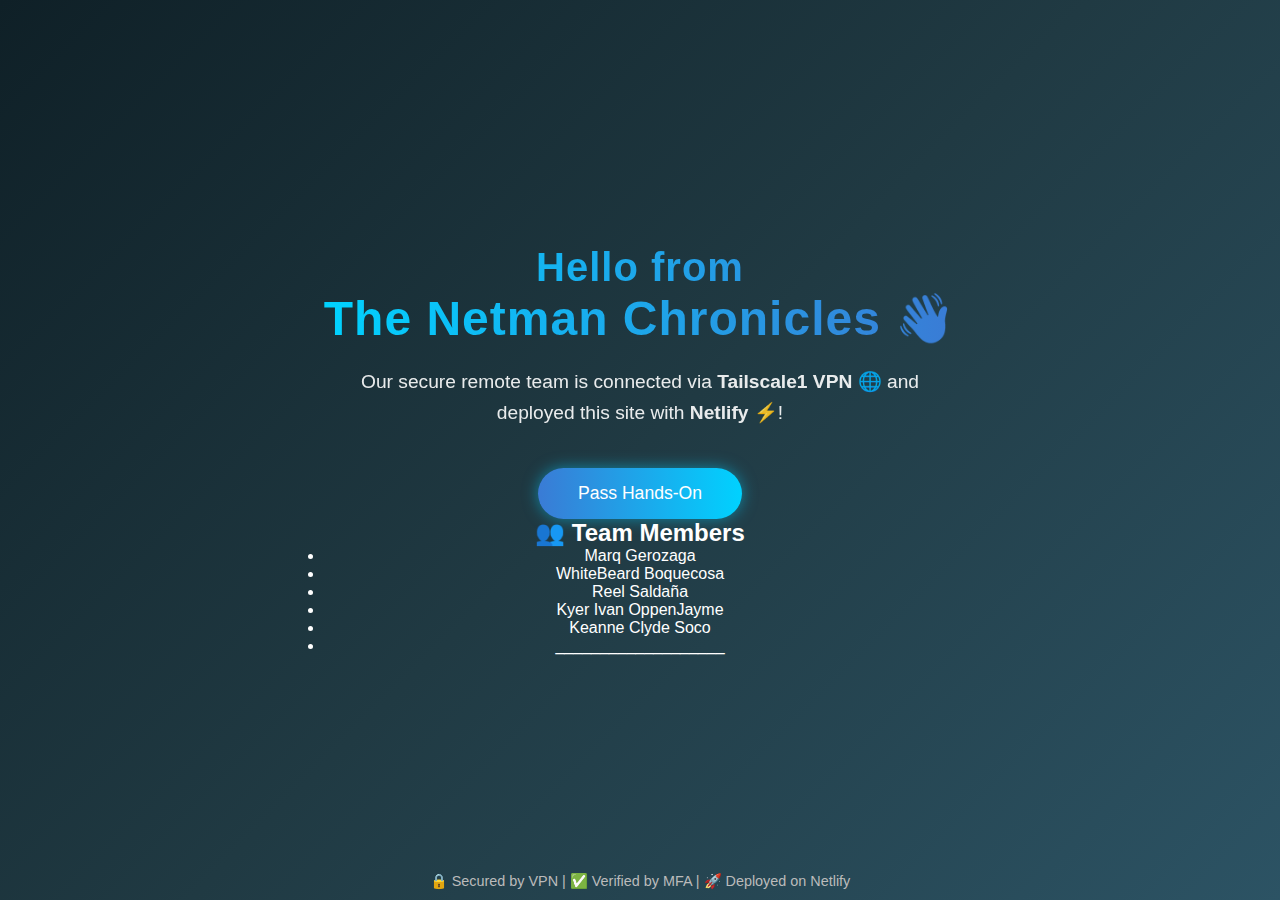
<file: index.html>
<!DOCTYPE html>
<html lang="en">
<head>
  <meta charset="UTF-8">
  <title>NetMan Exercise Type Shi</title>
  <link rel="stylesheet" href="style.css">
</head>
<body>
  <div class="container">
    <h1 class="title">
      Hello from <span class="highlight">The Netman Chronicles 👋</span>
    </h1>

    <p class="subtitle">
      Our secure remote team is connected via 
      <strong>Tailscale1 VPN</strong> 🌐 and deployed this site with 
      <strong>Netlify</strong> ⚡!
    </p>

    <button class="deploy-btn">Pass Hands-On</button>

    <div class="member-list">
      <h2>👥 Team Members</h2>
      <ul>
        <li>Marq Gerozaga</li>
        <li>WhiteBeard Boquecosa</li>
        <li>Reel Saldaña</li>
        <li>Kyer Ivan OppenJayme</li>
        <li>Keanne Clyde Soco</li>
        <li>___________________</li>
      </ul>
    </div>
  </div>

  <footer>
    <p>🔒 Secured by VPN | ✅ Verified by MFA | 🚀 Deployed on Netlify</p>
  </footer>

  <script>
    const btn = document.querySelector('.deploy-btn');
    btn.addEventListener('click', () => {
      btn.classList.add('active');
      btn.textContent = 'YEEEEYYY';
      setTimeout(() => {
        btn.classList.remove('active');
        btn.textContent = 'Pass Hands-On';
      }, 4000);
    });
  </script>
</body>
</html>
</file>
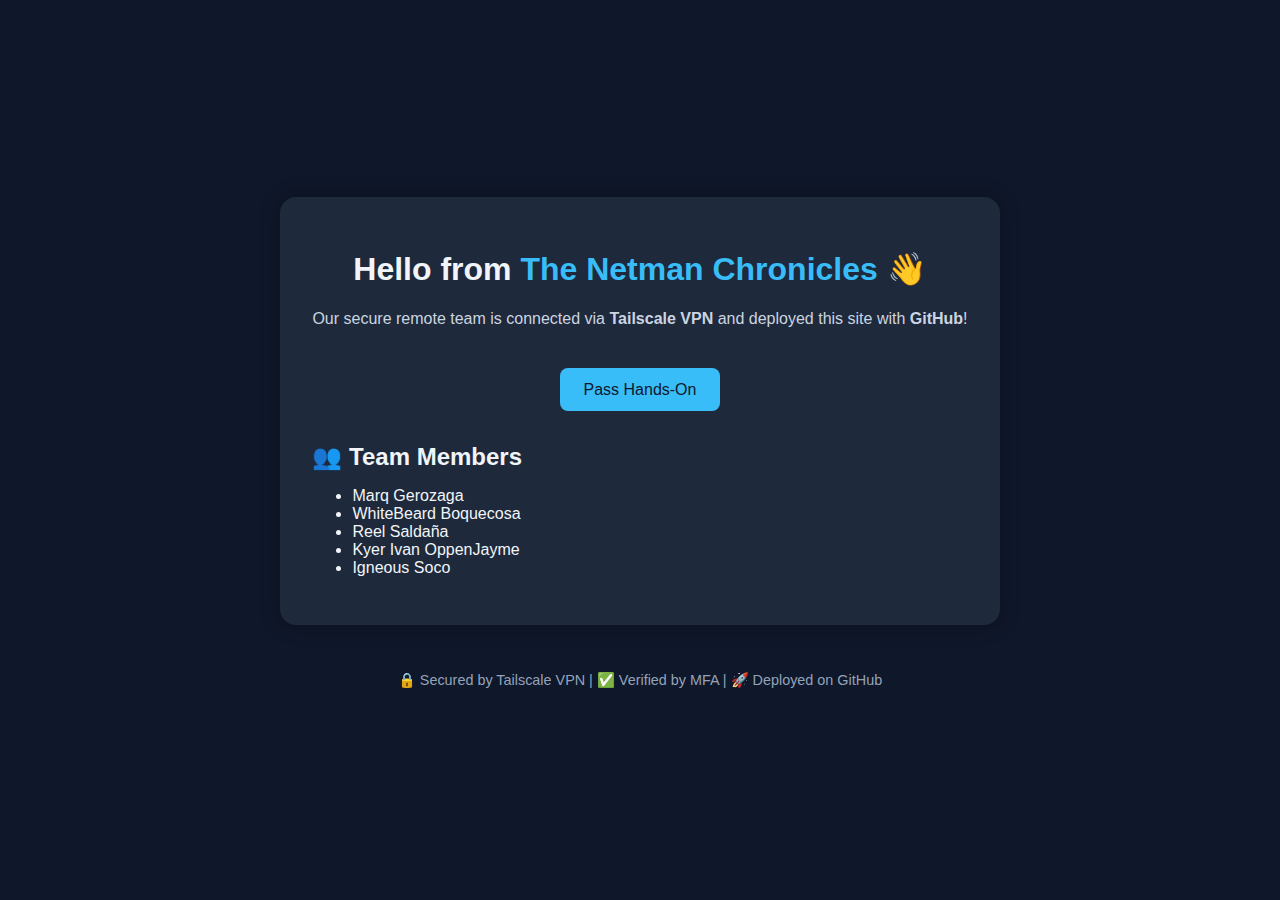
<file: docs/index.html>
<!DOCTYPE html>
<html lang="en">
<head>
  <meta charset="UTF-8">
  <title>NetMan Exercise Type Shi</title>
  <link rel="stylesheet" href="style.css">
</head>
<body>
  <div class="container fade-in">
    <h1 class="title">
      Hello from <span class="highlight">The Netman Chronicles 👋</span>
    </h1>

    <p class="subtitle">
      Our secure remote team is connected via 
      <strong>Tailscale VPN</strong> and deployed this site with 
      <strong>GitHub</strong>!
    </p>

    <button class="deploy-btn" id="deployBtn">Pass Hands-On</button>

    <div class="member-list">
      <h2>👥 Team Members</h2>
      <ul>
        <li>Marq Gerozaga</li>
        <li>WhiteBeard Boquecosa</li>
        <li>Reel Saldaña</li>
        <li>Kyer Ivan OppenJayme</li>
        <li>Igneous Soco</li>
      </ul>
    </div>
  </div>

  <footer>
    <p>🔒 Secured by Tailscale VPN | ✅ Verified by MFA | 🚀 Deployed on GitHub</p>
  </footer>

  <!-- MFA Popup -->
  <div class="mfa-popup" id="mfaPopup">
    <div class="popup-content slide-up">
      <h2>🔐 Multi-Factor Authentication</h2>
      <p id="mfaMessage">A PIN is being sent to your mobile number...</p>

      <div class="pin-input hidden" id="pinInput">
        <input type="text" id="pinField" maxlength="6" placeholder="Enter 6-digit PIN" />
        <button id="verifyBtn">Verify</button>
      </div>

      <div class="loading-spinner" id="spinner"></div>
    </div>
  </div>

  <script>
    const btn = document.getElementById('deployBtn');
    const popup = document.getElementById('mfaPopup');
    const mfaMsg = document.getElementById('mfaMessage');
    const pinSection = document.getElementById('pinInput');
    const verifyBtn = document.getElementById('verifyBtn');
    const spinner = document.getElementById('spinner');
    const pinField = document.getElementById('pinField');

    const MFA_CODE = "911420";
    let verified = false; // track session state

    // If verified already, show the state instantly
    function setVerifiedState() {
      btn.classList.add('active');
      btn.textContent = '✅ MFA Verified';
      btn.disabled = true;
    }

    // Click on main button
    btn.addEventListener('click', () => {
      if (verified) return; // do nothing if already verified

      popup.style.display = 'flex';
      spinner.style.display = 'block';
      btn.disabled = true;

      // Simulate sending PIN
      setTimeout(() => {
        spinner.style.display = 'none';
        mfaMsg.textContent = 'PIN sent to your mobile number.';
        pinSection.classList.remove('hidden');
        pinSection.classList.add('fade-in');
      }, 2000);
    });

    // Verify PIN logic
    verifyBtn.addEventListener('click', () => {
      const pin = pinField.value.trim();

      if (pin === MFA_CODE) {
        verified = true; // persist until refresh
        mfaMsg.textContent = '✅ Verified successfully!';
        pinSection.style.display = 'none';
        spinner.style.display = 'block';

        setTimeout(() => {
          spinner.style.display = 'none';
          popup.style.display = 'none';
          setVerifiedState();
        }, 1500);
      } else {
        mfaMsg.textContent = '❌ Invalid PIN. Try again.';
        mfaMsg.style.color = '#f87171';
        pinField.classList.add('shake');
        setTimeout(() => pinField.classList.remove('shake'), 600);
      }
    });
  </script>
</body>
</html>
</file>
<file: docs/style.css>
body {
  font-family: "Segoe UI", Tahoma, Geneva, Verdana, sans-serif;
  background: #0f172a;
  color: #f1f5f9;
  margin: 0;
  display: flex;
  flex-direction: column;
  align-items: center;
  justify-content: center;
  min-height: 100vh;
}

.container {
  text-align: center;
  padding: 2rem;
  border-radius: 1rem;
  background: #1e293b;
  box-shadow: 0 0 20px rgba(0,0,0,0.3);
}

.title {
  font-size: 2rem;
}

.highlight {
  color: #38bdf8;
}

.subtitle {
  margin-top: 0.5rem;
  color: #cbd5e1;
}

.deploy-btn {
  margin-top: 1.5rem;
  background: #38bdf8;
  color: #0f172a;
  border: none;
  padding: 0.8rem 1.5rem;
  border-radius: 8px;
  font-size: 1rem;
  cursor: pointer;
  transition: transform 0.2s ease, background 0.3s ease;
}

.deploy-btn:hover {
  transform: scale(1.05);
  background: #0ea5e9;
}

.deploy-btn.active {
  background: #22c55e;
}

.member-list {
  margin-top: 2rem;
  text-align: left;
}

.member-list h2 {
  margin-bottom: 0.5rem;
}

footer {
  margin-top: 2rem;
  font-size: 0.9rem;
  color: #94a3b8;
}

/* MFA Popup */
.mfa-popup {
  display: none;
  position: fixed;
  top: 0; left: 0;
  width: 100vw; height: 100vh;
  background: rgba(0,0,0,0.7);
  justify-content: center;
  align-items: center;
}

.popup-content {
  background: #1e293b;
  padding: 2rem;
  border-radius: 1rem;
  text-align: center;
  box-shadow: 0 0 25px rgba(0,0,0,0.4);
}

.popup-content h2 {
  color: #38bdf8;
}

.popup-content button {
  margin-top: 1rem;
  background: #38bdf8;
  color: #0f172a;
  border: none;
  padding: 0.6rem 1.2rem;
  border-radius: 8px;
  cursor: pointer;
}

.popup-content button:hover {
  background: #0ea5e9;
}
</file>
<file: style.css>
/* === GENERAL RESET === */
* {
  margin: 0;
  padding: 0;
  box-sizing: border-box;
  font-family: "Poppins", sans-serif;
}

/* === BODY === */
body {
  background: linear-gradient(135deg, #0f2027, #203a43, #2c5364);
  color: white;
  height: 100vh;
  display: flex;
  flex-direction: column;
  justify-content: center;
  align-items: center;
  overflow: hidden;
}

/* === MAIN CONTAINER === */
.container {
  text-align: center;
  animation: fadeIn 2s ease-in-out;
}

/* === TITLE === */
.title {
  font-size: 2.5rem;
  margin-bottom: 20px;
  letter-spacing: 1px;
  background: linear-gradient(90deg, #00d2ff, #3a7bd5, #00d2ff);
  background-size: 200% auto;
  -webkit-background-clip: text;
  -webkit-text-fill-color: transparent;
  animation: gradientText 3s infinite linear;
}

.title span {
  display: block;
  font-size: 3rem;
  color: #00ffff;
  animation: bounce 2s infinite;
}

/* === SUBTITLE === */
.subtitle {
  font-size: 1.2rem;
  max-width: 600px;
  margin: 0 auto 40px;
  line-height: 1.6;
  opacity: 0.9;
  animation: fadeInUp 2s ease-in-out;
}

/* === BUTTON === */
.deploy-btn {
  background: linear-gradient(90deg, #3a7bd5, #00d2ff);
  border: none;
  color: white;
  padding: 15px 40px;
  font-size: 1.1rem;
  border-radius: 50px;
  cursor: pointer;
  transition: all 0.3s ease;
  box-shadow: 0 0 15px rgba(0, 210, 255, 0.5);
}

.deploy-btn:hover {
  transform: scale(1.05);
  box-shadow: 0 0 25px rgba(0, 210, 255, 0.7);
}

.deploy-btn.active {
  background: linear-gradient(90deg, #43e97b, #38f9d7);
  box-shadow: 0 0 25px rgba(72, 239, 128, 0.8);
}

/* === FOOTER === */
footer {
  position: absolute;
  bottom: 10px;
  font-size: 0.9rem;
  color: #bbb;
  text-align: center;
  width: 100%;
  animation: fadeIn 3s ease-in;
}

/* === ANIMATIONS === */
@keyframes gradientText {
  0% { background-position: 0% center; }
  100% { background-position: 200% center; }
}

@keyframes bounce {
  0%, 100% { transform: translateY(0); }
  50% { transform: translateY(-10px); }
}

@keyframes fadeIn {
  from { opacity: 0; }
  to { opacity: 1; }
}

@keyframes fadeInUp {
  from { opacity: 0; transform: translateY(30px); }
  to { opacity: 1; transform: translateY(0); }
}
</file>
